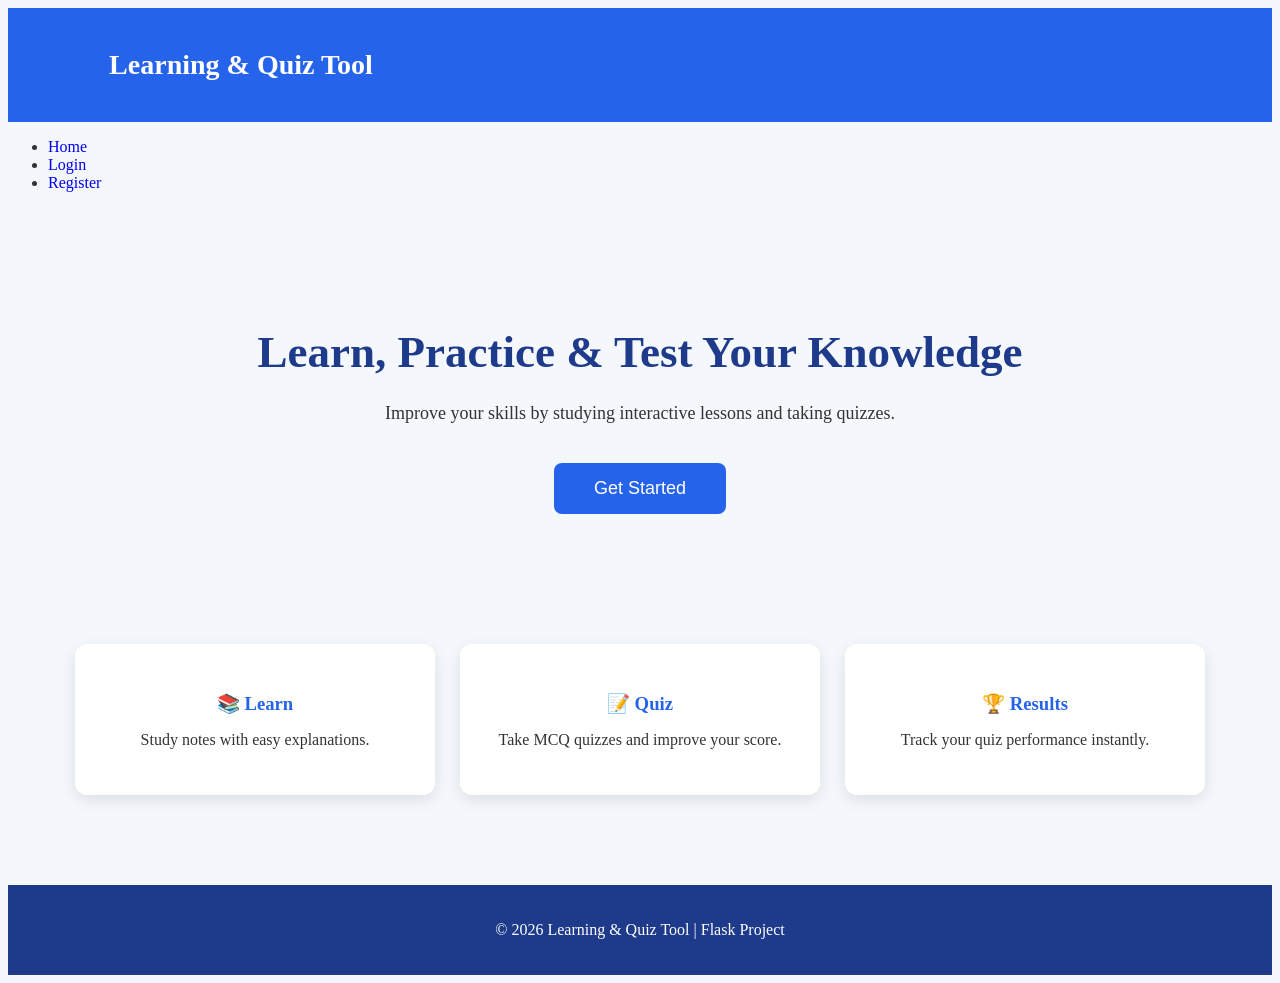
<file: index.html>
<!DOCTYPE html>
<html lang="en">
<head>
    <meta charset="UTF-8">
    <meta name="viewport" content="width=device-width, initial-scale=1.0">
    <title>Learning & Quiz Tool</title>
    <link rel="stylesheet" href="style.css">
</head>
<body>

<header>
    <nav>
        <h2>Learning & Quiz Tool</h2>
  
    </nav>
</header>

        <ul>
            <li><a href="/">Home</a></li>
            <li><a href="/login">Login</a></li>
            <li><a href="/register">Register</a></li>
        </ul>

<section class="hero">
    <h1>Learn, Practice & Test Your Knowledge</h1>
    <p>
        Improve your skills by studying interactive lessons and taking quizzes.
    </p>

    <a href="/register">
        <button>Get Started</button>
    </a>
</section>

<section class="features">

    <div class="card">
        <h3>📚 Learn</h3>
        <p>Study notes with easy explanations.</p>
    </div>

    <div class="card">
        <h3>📝 Quiz</h3>
        <p>Take MCQ quizzes and improve your score.</p>
    </div>

    <div class="card">
        <h3>🏆 Results</h3>
        <p>Track your quiz performance instantly.</p>
    </div>

</section>

<footer>
    <p>© 2026 Learning & Quiz Tool | Flask Project</p>
</footer>

<script src="script.js"></script>

</body>
</html>
</file>
<file: style.css>
<<<<<<< HEAD
=======

>>>>>>> 04ccc051ba101a215c9adde376cc57e33314c210
/* ===========================
   GOOGLE FONT
=========================== */
@import url('https://fonts.googleapis.com/css2?family=Poppins:wght@300;400;500;600;700&display=swap');

/* ===========================
   RESET
=========================== */

*{
    margin:0;
    padding:0;
    box-sizing:border-box;
    font-family:'Poppins',sans-serif;
}

body{
    background:#f4f7fb;
    color:#333;
    min-height:100vh;
}

/* ===========================
   NAVBAR
=========================== */

header{
    background:#2563eb;
    color:white;
    padding:18px 8%;
    display:flex;
    justify-content:space-between;
    align-items:center;
}

header h1,
header h2{
    font-size:28px;
}

nav{
    display:flex;
    gap:20px;
}

nav a{
    color:white;
    text-decoration:none;
    font-size:17px;
    transition:.3s;
}

nav a:hover{
    color:#ffe082;
}

/* ===========================
   HERO SECTION
=========================== */

.hero{
    text-align:center;
    padding:80px 20px;
}

.hero h1{
    font-size:45px;
    margin-bottom:20px;
    color:#1e3a8a;
}

.hero p{
    font-size:18px;
    width:70%;
    margin:auto;
    line-height:30px;
}

.hero button{
    margin-top:35px;
    padding:15px 40px;
    border:none;
    border-radius:8px;
    background:#2563eb;
    color:white;
    font-size:18px;
    cursor:pointer;
    transition:.3s;
}

.hero button:hover{
    background:#1d4ed8;
}

/* ===========================
   FEATURES
=========================== */

.features{
    display:flex;
    justify-content:center;
    gap:25px;
    flex-wrap:wrap;
    padding:50px;
}

.card{
    background:white;
    width:300px;
    padding:30px;
    border-radius:12px;
    text-align:center;
    box-shadow:0 5px 15px rgba(0,0,0,.1);
    transition:.3s;
}

.card:hover{
    transform:translateY(-8px);
}

.card h3{
    margin-bottom:15px;
    color:#2563eb;
}

/* ===========================
   LOGIN PAGE
=========================== */

.login-container{
    display:flex;
    justify-content:center;
    align-items:center;
    min-height:90vh;
}

.login-box{
    width:420px;
    background:white;
    padding:40px;
    border-radius:15px;
    box-shadow:0 10px 20px rgba(0,0,0,.1);
}

.login-box h1{
    text-align:center;
    margin-bottom:10px;
    color:#2563eb;
}

.login-box p{
    text-align:center;
    margin-bottom:25px;
}

.input-group{
    margin-bottom:20px;
}

.input-group label{
    display:block;
    margin-bottom:8px;
    font-weight:600;
}

.input-group input{
    width:100%;
    padding:13px;
    border:1px solid #ccc;
    border-radius:8px;
    outline:none;
}

.input-group input:focus{
    border-color:#2563eb;
}

.login-btn{
    width:100%;
    padding:14px;
    border:none;
    background:#2563eb;
    color:white;
    font-size:17px;
    border-radius:8px;
    cursor:pointer;
    transition:.3s;
}

.login-btn:hover{
    background:#1d4ed8;
}

.extra-links{
    margin-top:20px;
    text-align:center;
}

.extra-links a{
    color:#2563eb;
    text-decoration:none;
}

.extra-links a:hover{
    text-decoration:underline;
}

.alert{
    background:#d1fae5;
    color:#065f46;
    padding:12px;
    border-radius:8px;
    margin-bottom:20px;
    text-align:center;
}
/* ===========================
   REGISTER PAGE
=========================== */

.register-container{
    display:flex;
    justify-content:center;
    align-items:center;
    min-height:100vh;
    padding:40px 20px;
}

.register-box{
    width:450px;
    background:#fff;
    padding:40px;
    border-radius:15px;
    box-shadow:0 10px 25px rgba(0,0,0,0.1);
}

.register-box h1{
    text-align:center;
    color:#2563eb;
    margin-bottom:10px;
}

.register-box p{
    text-align:center;
    margin-bottom:25px;
    color:#555;
}

.register-btn{
    width:100%;
    padding:14px;
    border:none;
    border-radius:8px;
    background:#16a34a;
    color:#fff;
    font-size:17px;
    cursor:pointer;
    transition:.3s;
}

.register-btn:hover{
    background:#15803d;
}

/* ===========================
   LEARN PAGE
=========================== */

.learn-container{
    width:90%;
    max-width:1100px;
    margin:40px auto;
}

.learn-container h2{
    text-align:center;
    color:#2563eb;
    margin-bottom:15px;
}

.learn-container p{
    text-align:center;
    margin-bottom:25px;
}

.topic-card{
    background:#fff;
    padding:25px;
    margin-bottom:20px;
    border-left:6px solid #2563eb;
    border-radius:10px;
    box-shadow:0 5px 15px rgba(0,0,0,0.08);
}

.topic-card h3{
    margin-bottom:10px;
    color:#1e40af;
}

.topic-card p{
    text-align:left;
    line-height:28px;
    color:#444;
}

.button-area{
    text-align:center;
    margin-top:35px;
}

.start-btn{
    background:#2563eb;
    color:#fff;
    border:none;
    padding:15px 35px;
    font-size:17px;
    border-radius:8px;
    cursor:pointer;
    transition:.3s;
}

.start-btn:hover{
    background:#1d4ed8;
}

/* ===========================
   QUIZ PAGE
=========================== */

.quiz-container{
    width:90%;
    max-width:900px;
    margin:40px auto;
}

.quiz-container h2{
    text-align:center;
    color:#2563eb;
    margin-bottom:15px;
}

.quiz-container p{
    text-align:center;
    margin-bottom:20px;
}

.timer{
    background:#ef4444;
    color:#fff;
    text-align:center;
    padding:15px;
    border-radius:10px;
    margin-bottom:25px;
    font-size:20px;
    font-weight:600;
}

.question-box{
    background:#fff;
    padding:25px;
    border-radius:10px;
    margin-bottom:20px;
    box-shadow:0 5px 15px rgba(0,0,0,0.08);
}

.question-box h3{
    margin-bottom:18px;
    color:#1e3a8a;
}

.question-box label{
    display:block;
    margin-bottom:12px;
    cursor:pointer;
    font-size:16px;
}

.question-box input{
    margin-right:10px;
}

.submit-btn{
    width:100%;
    padding:16px;
    background:#16a34a;
    color:#fff;
    border:none;
    border-radius:8px;
    font-size:18px;
    cursor:pointer;
    transition:.3s;
}

.submit-btn:hover{
    background:#15803d;
}

hr{
    margin:20px 0;
    border:none;
    border-top:1px solid #ddd;
}
<<<<<<< HEAD
=======

>>>>>>> 04ccc051ba101a215c9adde376cc57e33314c210
/* ===========================
   RESULT PAGE
=========================== */

.result-container{
    display:flex;
    justify-content:center;
    align-items:center;
    min-height:80vh;
    padding:30px;
}

.result-card{
    width:500px;
    background:#fff;
    text-align:center;
    padding:40px;
    border-radius:15px;
    box-shadow:0 8px 20px rgba(0,0,0,.1);
}

.result-card h1{
    color:#2563eb;
    font-size:45px;
    margin:20px 0;
}

.result-card h2{
    margin:15px 0;
}

.result-card h3{
    color:#555;
    margin-top:20px;
}

.result-card p{
    color:#666;
    margin-bottom:20px;
}

.retry-btn,
.learn-btn,
.home-btn{
    width:100%;
    padding:14px;
    border:none;
    border-radius:8px;
    color:#fff;
    font-size:16px;
    cursor:pointer;
    margin-top:15px;
    transition:.3s;
}

.retry-btn{
    background:#2563eb;
}

.retry-btn:hover{
    background:#1d4ed8;
}

.learn-btn{
    background:#16a34a;
}

.learn-btn:hover{
    background:#15803d;
}

.home-btn{
    background:#f59e0b;
}

.home-btn:hover{
    background:#d97706;
}

/* ===========================
   FOOTER
=========================== */

footer{
    margin-top:40px;
    background:#1e3a8a;
    color:#fff;
    text-align:center;
    padding:20px;
}

/* ===========================
   COMMON BUTTONS
=========================== */

button{
    transition:.3s ease;
}

button:hover{
    transform:translateY(-2px);
}

/* ===========================
   LINKS
=========================== */

a{
    text-decoration:none;
}

/* ===========================
   ANIMATIONS
=========================== */

@keyframes fadeIn{

    from{
        opacity:0;
        transform:translateY(20px);
    }

    to{
        opacity:1;
        transform:translateY(0);
    }

}

.hero,
.card,
.login-box,
.register-box,
.topic-card,
.question-box,
.result-card{

    animation:fadeIn .7s ease;

}

/* ===========================
   RESPONSIVE DESIGN
=========================== */

@media(max-width:992px){

    header{

        flex-direction:column;
        gap:15px;

    }

    nav{

        flex-wrap:wrap;
        justify-content:center;

    }

    .hero h1{

        font-size:36px;

    }

    .hero p{

        width:90%;

    }

    .features{

        gap:20px;

    }

}

@media(max-width:768px){

    .login-box,
    .register-box,
    .result-card{

        width:95%;

    }

    .learn-container,
    .quiz-container{

        width:95%;

    }

    .hero{

        padding:60px 20px;

    }

    .hero h1{

        font-size:30px;

    }

    .hero p{

        font-size:16px;

    }

    header h1,
    header h2{

        font-size:24px;

    }

}

@media(max-width:480px){

    header{

        padding:15px;

    }

    nav{

        flex-direction:column;
        align-items:center;
        gap:10px;

    }

    .hero h1{

        font-size:26px;

    }

    .hero button{

        width:100%;

    }

    .start-btn,
    .submit-btn,
    .login-btn,
    .register-btn,
    .retry-btn,
    .learn-btn,
    .home-btn{

        width:100%;

    }

    .card{

        width:100%;

    }

    .question-box{

        padding:18px;

    }

}
</file>
